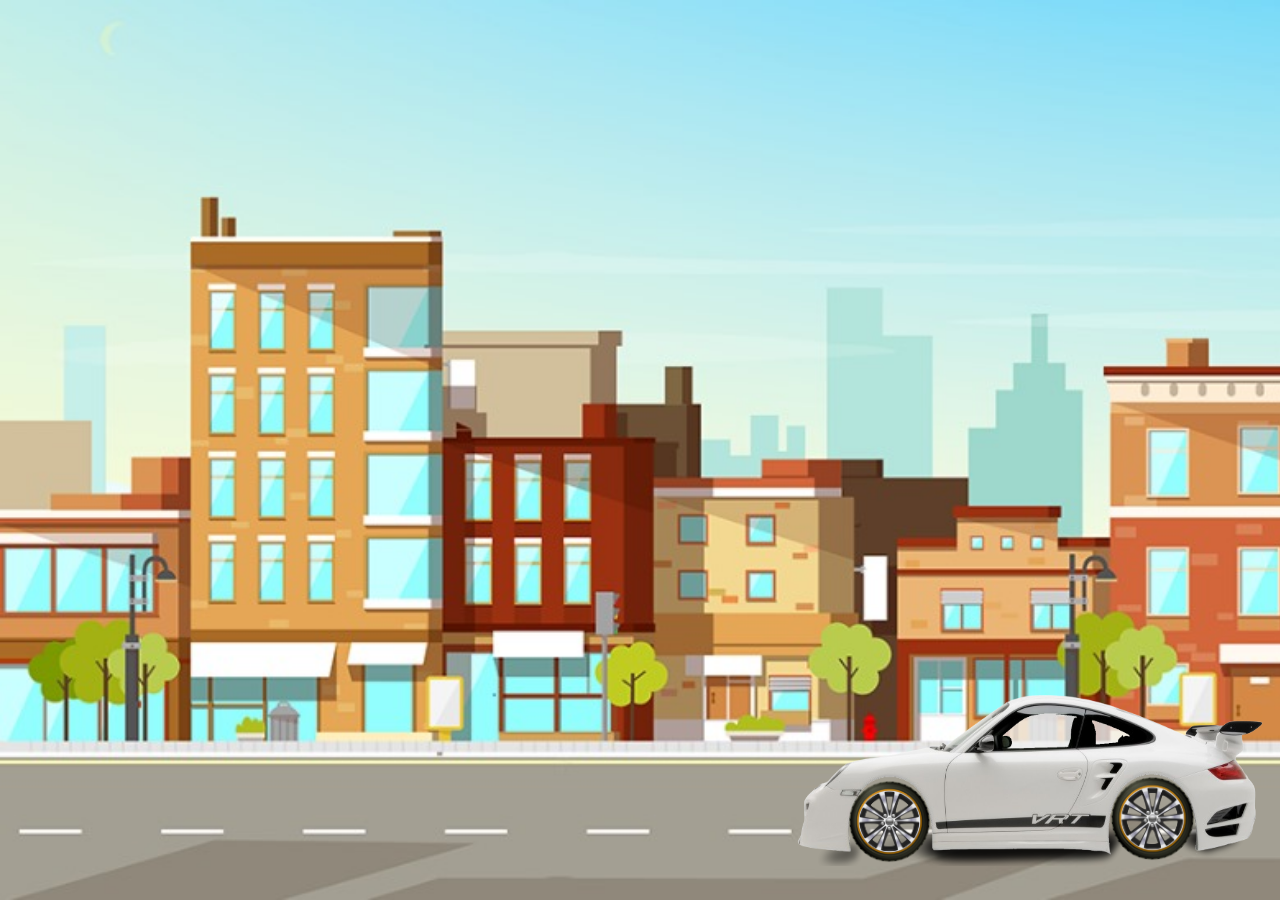
<file: car/index.html>
<!DOCTYPE html>
<html lang="en">
  <head>
    <meta charset="UTF-8" />
    <meta name="viewport" content="width=device-width, initial-scale=1.0" />
    <link rel="stylesheet" href="car.css" />
    <title>Animated Car</title>
  </head>
  <body>
    <div class="main">
      <div class="car">
        <div class="frame">
          <img src="car.png" width="500px" height="200px" alt="car" />
        </div>
        <div class="leftWheel"><img src="tyre.png" width="83px" height="83px" alt="wheel" /></div>
        <div class="rightWheel"><img src="tyre.png" width="85px" height="85px" alt="wheel" /></div>
      </div>
    </div>
  </body>
</html>
</file>
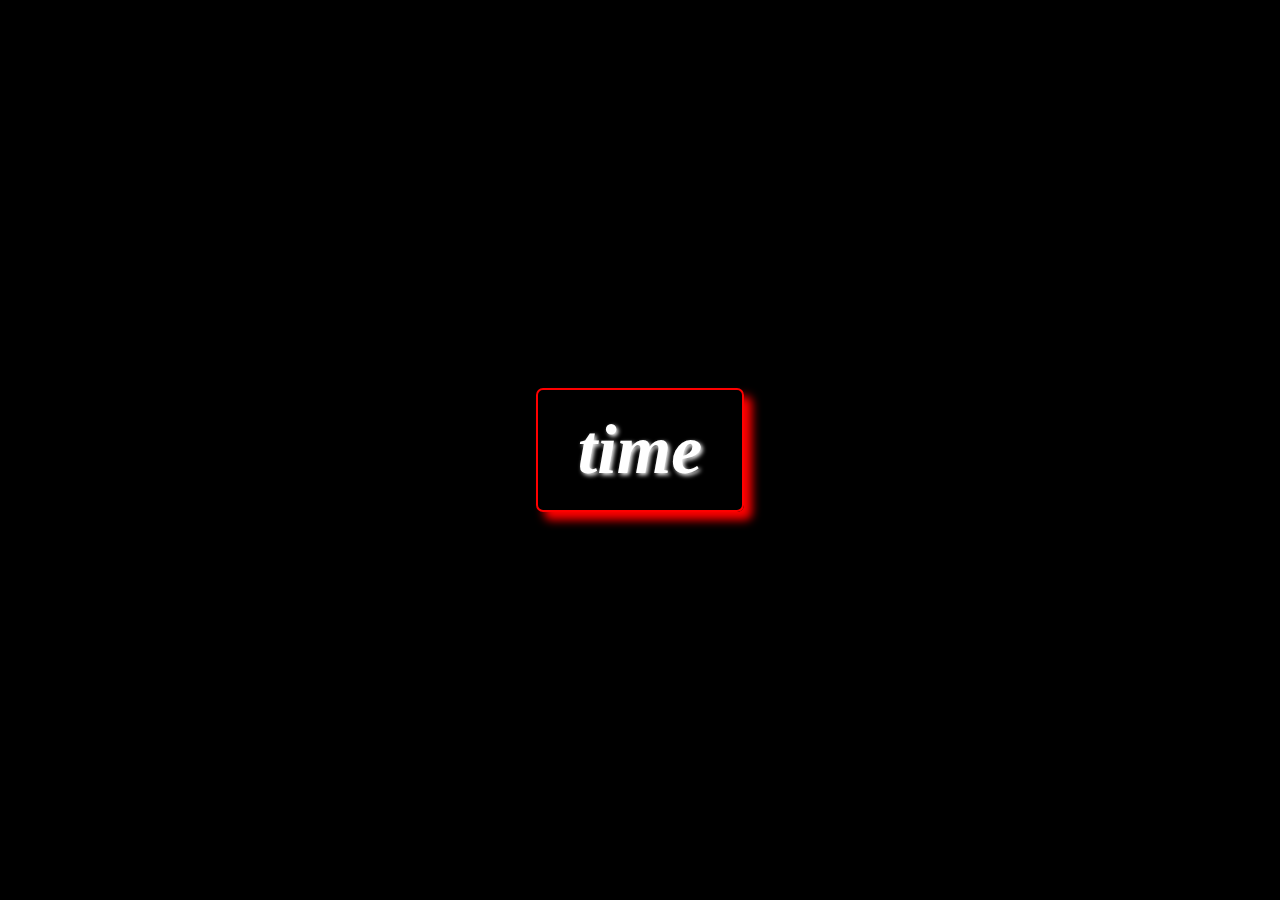
<file: clock/index.html>
<!DOCTYPE html>
<html lang="en">

<head>
    <meta charset="UTF-8">
    <meta name="viewport" content="width=device-width, initial-scale=1.0">
    <title>clock</title>
    <style>
        body {
            margin: 0;
            padding: 0;
            width: 100vw;
            height: 100vh;
            display: flex;
            justify-content: center;
            align-items: center;
            background-color: black;
        }

        .time {
            border: 2px solid red;
            padding: 20px 40px;
            border-radius: 7px;
            color: white;
            font-size: 70px;
            box-shadow: 8px 8px 10px red;
            text-shadow: 2px 2px 4px #fafafa;
            font-style: italic;
            font-weight: bolder;
        }
    </style>
</head>

<body>
    <div class="time">time</div>
    <script>
        function pad(num) {
            let p = num.toString().padStart(2, '0')
            return p
        }
        let time = document.querySelector(".time");
        setInterval(() => {
            let current = new Date();
            let hours = pad(current.getHours());
            let minutes = pad(current.getMinutes());
            let seconds = pad(current.getSeconds())
            console.log(hours + ":" + minutes + ":" + seconds)
            let CurrentTime = `${hours}:${minutes}:${seconds}`
            time.innerHTML = CurrentTime;
        }, 1000);
    </script>
</body>

</html>
</file>
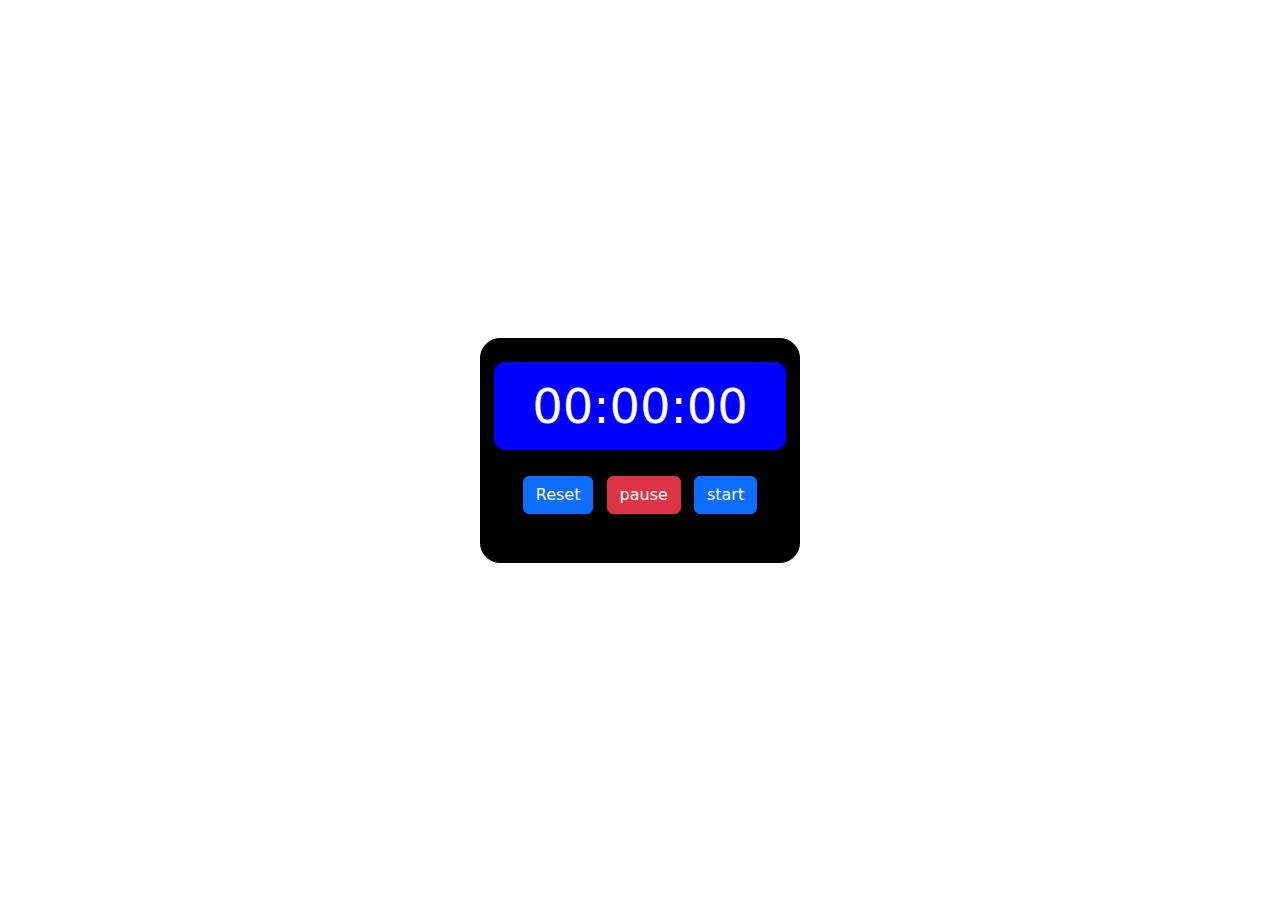
<file: stopwatch/index.html>
<!DOCTYPE html>
<html lang="en">

<head>
    <meta charset="UTF-8">
    <meta name="viewport" content="width=device-width, initial-scale=1.0">
    <link rel="stylesheet" href="style.css">
    <link href="https://cdn.jsdelivr.net/npm/bootstrap@5.3.3/dist/css/bootstrap.min.css" rel="stylesheet"
        integrity="sha384-QWTKZyjpPEjISv5WaRU9OFeRpok6YctnYmDr5pNlyT2bRjXh0JMhjY6hW+ALEwIH" crossorigin="anonymous">
</head>
<title>stop watch</title>
</head>

<body>
    <div class="main">
        <div class="watch">00:00:00</div>
        <div class="button">
            <button type="button" class="btn btn-primary reset">Reset</button>
            <button type="button" class="btn btn-danger pause">pause</button>
            <button type="button" class="btn btn-primary start">start</button>
        </div>
    </div>
<script src="script.js"></script>


    <script src="https://cdn.jsdelivr.net/npm/bootstrap@5.3.3/dist/js/bootstrap.bundle.min.js"
        integrity="sha384-YvpcrYf0tY3lHB60NNkmXc5s9fDVZLESaAA55NDzOxhy9GkcIdslK1eN7N6jIeHz"
        crossorigin="anonymous"></script>
</body>

</html>
</body>

</html>
</file>
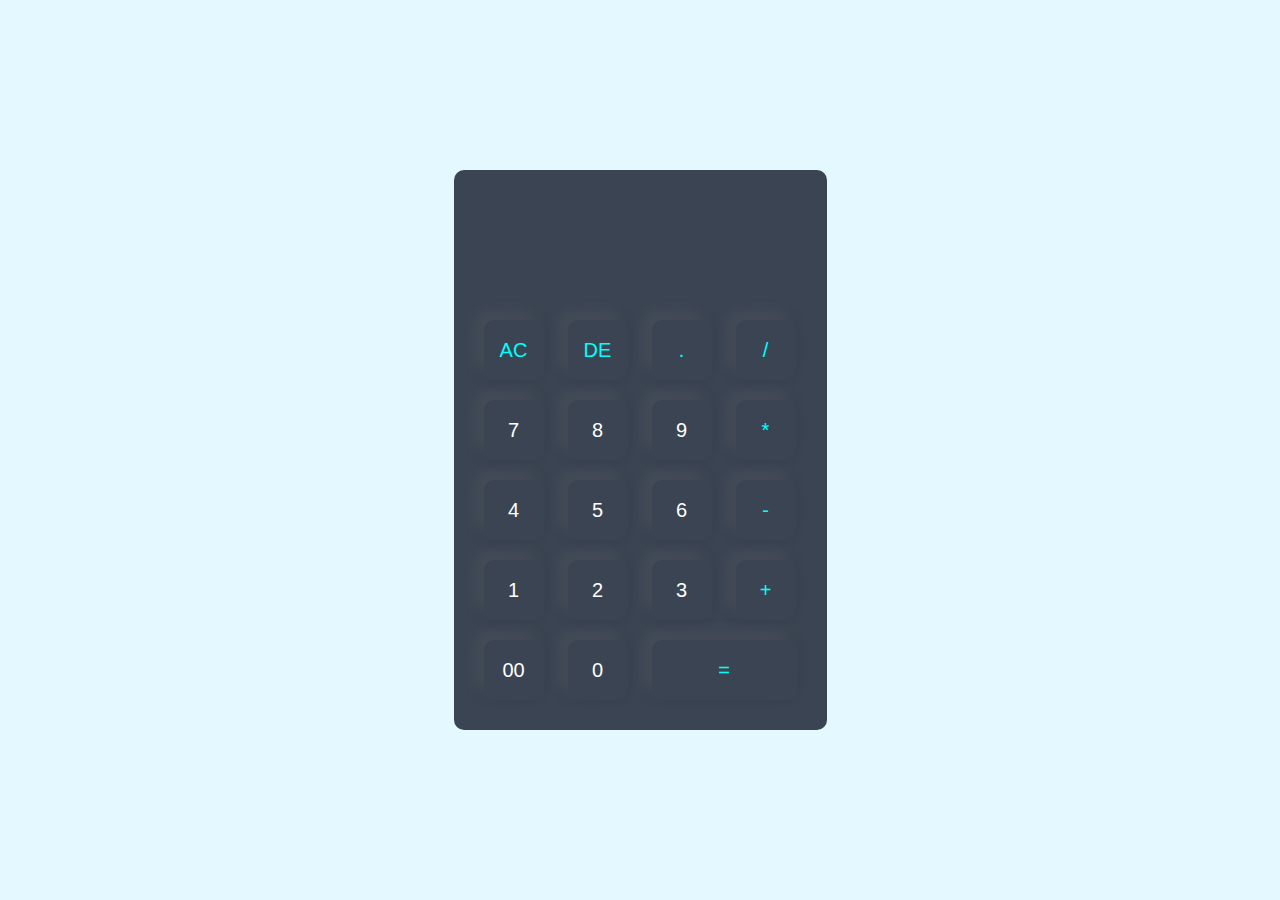
<file: calculator/calculator.html>
<!DOCTYPE html>
<html lang="en">
<head>
    <meta charset="UTF-8">
    <meta name="viewport" content="width=device-width, initial-scale=1.0">
    <link rel="stylesheet" href="calculator.css">
    <title>Calculator Using Javascript</title>
</head>
<body>
    
<div class="container">
<div class="calculator">
 <form>
    <div class="display">
        <input type="text" name="display">
    </div>
    <div>
        <input type="button" value="AC" onclick="display.value = '' " class="operator" >
        <input type="button" value="DE" onclick="display.value = display.value.toString().slice(0,-1)"class="operator" >
        <input type="button" value="." onclick="display.value +='.' "class="operator" > 
        <input type="button" value="/" onclick="display.value +='7/' "class="operator" >
    </div>
    <div>
        <input type="button" value="7" onclick="display.value +='7' ">
        <input type="button" value="8" onclick="display.value +='8' ">
        <input type="button" value="9" onclick="display.value +='9' "> 
        <input type="button" value="*" onclick="display.value +='*' "class="operator" >
    </div>
    <div>
        <input type="button" value="4" onclick="display.value +='4' ">
        <input type="button" value="5" onclick="display.value +='5' ">
        <input type="button" value="6" onclick="display.value +='6' "> 
        <input type="button" value="-" onclick="display.value +='-' "class="operator" >
    </div>
    <div>
        <input type="button" value="1" onclick="display.value +='1' ">
        <input type="button" value="2" onclick="display.value +='2' ">
        <input type="button" value="3" onclick="display.value +='3' "> 
        <input type="button" value="+" onclick="display.value +='+' "class="operator" >
    </div>
    <div>
        <input type="button" value="00" onclick="display.value +='00' ">
        <input type="button" value="0" onclick="display.value +='0' ">
        <input type="button" value="=" onclick="display.value=eval(display.value ) " class="equal operator"> 
        
    </div>
 </form>
</div>
  </div>



</body>
</html>
</file>
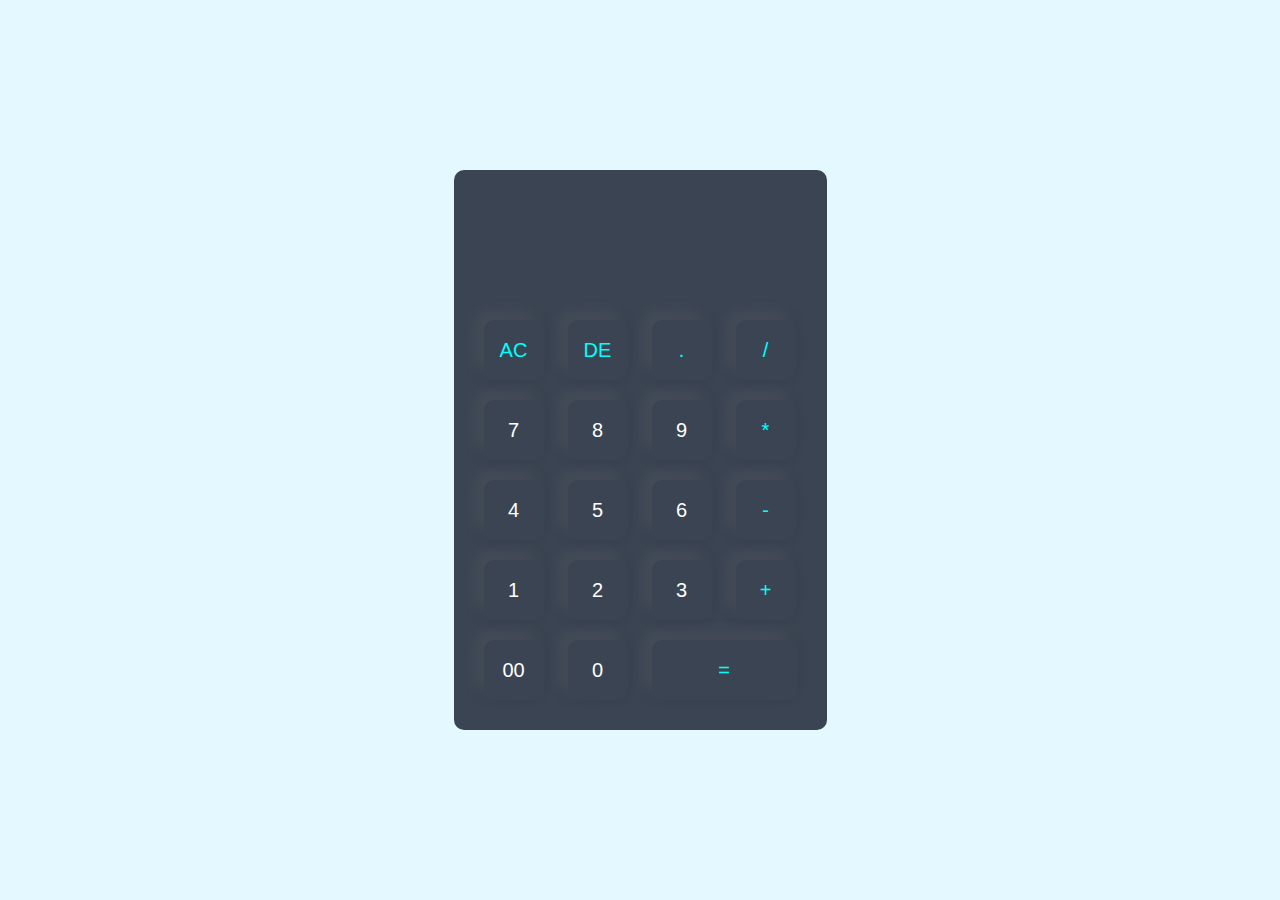
<file: duacalculator/calculator.html>
<!DOCTYPE html>
<html lang="en">

<head>
    <meta charset="UTF-8">
    <meta name="viewport" content="width=device-width, initial-scale=1.0">
    <link rel="stylesheet" href="calculator.css">
    <title>Calculator Using Javascript</title>
</head>

<body>

    <div class="container">
        <div class="calculator">
            <form>
                <div class="display">
                    <input type="text" name="display">
                </div>
                <div>
                    <input type="button" value="AC" onclick="display.value = '' " class="operator">
                    <input type="button" value="DE" onclick="display.value = display.value.toString().slice(0,-1)"
                        class="operator">
                    <input type="button" value="." onclick="display.value +='.' " class="operator">
                    <input type="button" value="/" onclick="display.value +='7/' " class="operator">
                </div>
                <div>
                    <input type="button" value="7" onclick="display.value +='7' ">
                    <input type="button" value="8" onclick="display.value +='8' ">
                    <input type="button" value="9" onclick="display.value +='9' ">
                    <input type="button" value="*" onclick="display.value +='*' " class="operator">
                </div>
                <div>
                    <input type="button" value="4" onclick="display.value +='4' ">
                    <input type="button" value="5" onclick="display.value +='5' ">
                    <input type="button" value="6" onclick="display.value +='6' ">
                    <input type="button" value="-" onclick="display.value +='-' " class="operator">
                </div>
                <div>
                    <input type="button" value="1" onclick="display.value +='1' ">
                    <input type="button" value="2" onclick="display.value +='2' ">
                    <input type="button" value="3" onclick="display.value +='3' ">
                    <input type="button" value="+" onclick="display.value +='+' " class="operator">
                </div>
                <div>
                    <input type="button" value="00" onclick="display.value +='00' ">
                    <input type="button" value="0" onclick="display.value +='0' ">
                    <input type="button" value="=" onclick="display.value=eval(display.value ) " class="equal operator">

                </div>
            </form>
        </div>
    </div>



</body>

</html>
</file>
<file: car/car.css>
.main {
    position: relative;
    height: 100vh;
    width: 100vw;
    background: url(bg.jpg);
    background-size: cover;
    background-repeat: no-repeat;
  }
  body {
    margin: 0;
    padding: 0;
  }
  .car {
    position: absolute;
    bottom: 30px;
    right: 0;
    animation: forward 5s infinite linear;
  }
  @keyframes forward {
    0%{
right: -10%;
    }
    100%{
right: 100%;
    }
  }
  .leftWheel {
    position: absolute;
    bottom: 3px;
    left: 68px;
    animation: rotate 3s infinite linear ;
  }
  .rightWheel {
    position: absolute;
    bottom: 5px;
  right: 85px;
 animation: rotate 3s infinite linear ;
  }
  @keyframes rotate{
0%{
    transform: rotate(360deg);
}
100%{
    transform:  rotate(0deg);
}






  }
</file>
<file: stopwatch/style.css>
body{
    margin: 0;
    padding: 0;
    display: flex;
    justify-content: center;
    align-items: center;
     height: 100vh;
}
.main{
    display: flex;
    justify-content: center;
    align-items: center;
    flex-direction: column;
    border: 1px solid black;
    background-color: black;
    width: 25vw;
    height: 25vh;
    border-radius: 20px;
    box-sizing: border-box;
    padding: 12px;

}
.watch{
    display: flex;
    font-size: 3rem;
    border: 1px solid black;
    background-color: blue;
    height: 45%;
    width: 100%;
    border-radius: 12px;
    justify-content: center;
    align-items: center;
    color:white;
}
.button{
    padding: 25px 0;
}
.btn{
  margin: 0 4px;
}
</file>
<file: calculator/calculator.css>
*{
margin: 0;
padding: 0;
font-size: 'poppins','sans-serif';
box-sizing: border-box;
}
.container{
 width: 100%;
 height: 100vh;
 background: #e3f9ff;
 display: flex;
 align-items: center;
 justify-content: center;
}
.calculator{
 background-color: #3a4452; 
 padding: 20px;  
 border-radius: 10px;
}
.calculator form input{
 border: 0;
 outline: 0;
 width: 60px;
 height: 60px;
 border-radius: 10px;
 box-shadow: -8px -8px 15px rgba(255, 255, 255, 0.1),-5px -5px 15px rgba(0, 0, 0, 0.2);
 background: transparent;
 font-size: 20px;
 color: white;
 cursor: pointer;
 margin: 10px;
}
form .display{
    display: flex;
    justify-content: flex-end;
    margin: 20px 0;
}
form .display input{
    text-align: right;
    flex: 1;
    font-size: 45px;
    box-shadow: none;
}
form input.equal{
    width: 145px;
}
form input.operator{
color: aqua;
}
</file>
<file: duacalculator/calculator.css>
*{
margin: 0;
padding: 0;
font-size: 'poppins','sans-serif';
box-sizing: border-box;
}
.container{
 width: 100%;
 height: 100vh;
 background: #e3f9ff;
 display: flex;
 align-items: center;
 justify-content: center;
}
.calculator{
 background-color: #3a4452; 
 padding: 20px;  
 border-radius: 10px;
}
.calculator form input{
 border: 0;
 outline: 0;
 width: 60px;
 height: 60px;
 border-radius: 10px;
 box-shadow: -8px -8px 15px rgba(255, 255, 255, 0.1),-5px -5px 15px rgba(0, 0, 0, 0.2);
 background: transparent;
 font-size: 20px;
 color: white;
 cursor: pointer;
 margin: 10px;
}
form .display{
    display: flex;
    justify-content: flex-end;
    margin: 20px 0;
}
form .display input{
    text-align: right;
    flex: 1;
    font-size: 45px;
    box-shadow: none;
}
form input.equal{
    width: 145px;
}
form input.operator{
color: aqua;
}
</file>
